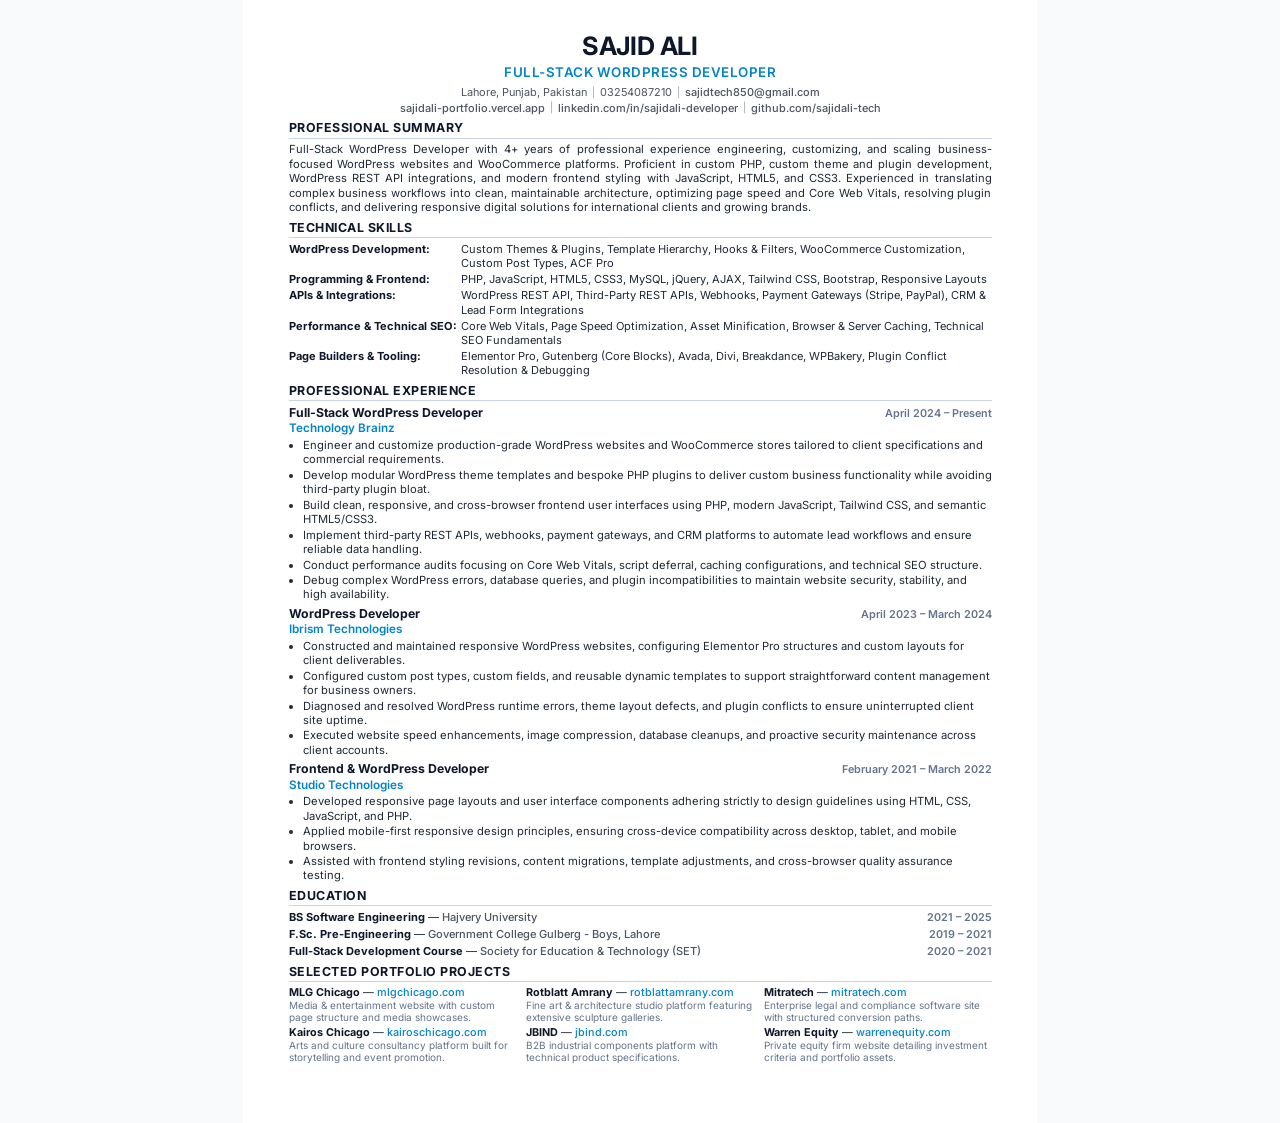
<file: resume_final.html>
<!DOCTYPE html>
<html lang="en">
<head>
    <meta charset="UTF-8">
    <meta name="viewport" content="width=device-width, initial-scale=1.0">
    <title>Sajid Ali - Full-Stack WordPress Developer Resume</title>
    <link rel="stylesheet" href="resume_final.css">
</head>
<body>
    <div class="page">
        <!-- Header -->
        <header class="header-container">
            <h1>Sajid Ali</h1>
            <h2 class="title">Full-Stack WordPress Developer</h2>
            
            <div class="contact-info">
                <span>Lahore, Punjab, Pakistan</span>
                <span class="divider">|</span>
                <span>03254087210</span>
                <span class="divider">|</span>
                <a href="mailto:sajidtech850@gmail.com">sajidtech850@gmail.com</a>
            </div>
            <div class="contact-info">
                <a href="https://sajidali-portfolio.vercel.app/" target="_blank">sajidali-portfolio.vercel.app</a>
                <span class="divider">|</span>
                <a href="https://www.linkedin.com/in/sajidali-developer" target="_blank">linkedin.com/in/sajidali-developer</a>
                <span class="divider">|</span>
                <a href="https://github.com/sajidali-tech" target="_blank">github.com/sajidali-tech</a>
            </div>
        </header>

        <!-- Professional Summary -->
        <section>
            <h3 class="section-title">Professional Summary</h3>
            <p class="summary">
                Full-Stack WordPress Developer with 4+ years of professional experience engineering, customizing, and scaling business-focused WordPress websites and WooCommerce platforms. Proficient in custom PHP, custom theme and plugin development, WordPress REST API integrations, and modern frontend styling with JavaScript, HTML5, and CSS3. Experienced in translating complex business workflows into clean, maintainable architecture, optimizing page speed and Core Web Vitals, resolving plugin conflicts, and delivering responsive digital solutions for international clients and growing brands.
            </p>
        </section>

        <!-- Technical Skills -->
        <section>
            <h3 class="section-title">Technical Skills</h3>
            <div class="skill-row">
                <div class="skill-label">WordPress Development:</div>
                <div class="skill-val">Custom Themes & Plugins, Template Hierarchy, Hooks & Filters, WooCommerce Customization, Custom Post Types, ACF Pro</div>
            </div>
            <div class="skill-row">
                <div class="skill-label">Programming & Frontend:</div>
                <div class="skill-val">PHP, JavaScript, HTML5, CSS3, MySQL, jQuery, AJAX, Tailwind CSS, Bootstrap, Responsive Layouts</div>
            </div>
            <div class="skill-row">
                <div class="skill-label">APIs & Integrations:</div>
                <div class="skill-val">WordPress REST API, Third-Party REST APIs, Webhooks, Payment Gateways (Stripe, PayPal), CRM & Lead Form Integrations</div>
            </div>
            <div class="skill-row">
                <div class="skill-label">Performance & Technical SEO:</div>
                <div class="skill-val">Core Web Vitals, Page Speed Optimization, Asset Minification, Browser & Server Caching, Technical SEO Fundamentals</div>
            </div>
            <div class="skill-row">
                <div class="skill-label">Page Builders & Tooling:</div>
                <div class="skill-val">Elementor Pro, Gutenberg (Core Blocks), Avada, Divi, Breakdance, WPBakery, Plugin Conflict Resolution & Debugging</div>
            </div>
        </section>

        <!-- Professional Experience -->
        <section>
            <h3 class="section-title">Professional Experience</h3>

            <div class="job">
                <div class="job-header">
                    <div class="job-title">Full-Stack WordPress Developer</div>
                    <div class="job-date">April 2024 – Present</div>
                </div>
                <div class="company">Technology Brainz</div>
                <ul>
                    <li>Engineer and customize production-grade WordPress websites and WooCommerce stores tailored to client specifications and commercial requirements.</li>
                    <li>Develop modular WordPress theme templates and bespoke PHP plugins to deliver custom business functionality while avoiding third-party plugin bloat.</li>
                    <li>Build clean, responsive, and cross-browser frontend user interfaces using PHP, modern JavaScript, Tailwind CSS, and semantic HTML5/CSS3.</li>
                    <li>Implement third-party REST APIs, webhooks, payment gateways, and CRM platforms to automate lead workflows and ensure reliable data handling.</li>
                    <li>Conduct performance audits focusing on Core Web Vitals, script deferral, caching configurations, and technical SEO structure.</li>
                    <li>Debug complex WordPress errors, database queries, and plugin incompatibilities to maintain website security, stability, and high availability.</li>
                </ul>
            </div>

            <div class="job">
                <div class="job-header">
                    <div class="job-title">WordPress Developer</div>
                    <div class="job-date">April 2023 – March 2024</div>
                </div>
                <div class="company">Ibrism Technologies</div>
                <ul>
                    <li>Constructed and maintained responsive WordPress websites, configuring Elementor Pro structures and custom layouts for client deliverables.</li>
                    <li>Configured custom post types, custom fields, and reusable dynamic templates to support straightforward content management for business owners.</li>
                    <li>Diagnosed and resolved WordPress runtime errors, theme layout defects, and plugin conflicts to ensure uninterrupted client site uptime.</li>
                    <li>Executed website speed enhancements, image compression, database cleanups, and proactive security maintenance across client accounts.</li>
                </ul>
            </div>

            <div class="job">
                <div class="job-header">
                    <div class="job-title">Frontend & WordPress Developer</div>
                    <div class="job-date">February 2021 – March 2022</div>
                </div>
                <div class="company">Studio Technologies</div>
                <ul>
                    <li>Developed responsive page layouts and user interface components adhering strictly to design guidelines using HTML, CSS, JavaScript, and PHP.</li>
                    <li>Applied mobile-first responsive design principles, ensuring cross-device compatibility across desktop, tablet, and mobile browsers.</li>
                    <li>Assisted with frontend styling revisions, content migrations, template adjustments, and cross-browser quality assurance testing.</li>
                </ul>
            </div>
        </section>

        <!-- Education -->
        <section>
            <h3 class="section-title">Education</h3>
            
            <div class="edu-row">
                <div>
                    <span class="edu-degree">BS Software Engineering</span> — <span class="edu-inst">Hajvery University</span>
                </div>
                <div class="job-date">2021 – 2025</div>
            </div>

            <div class="edu-row">
                <div>
                    <span class="edu-degree">F.Sc. Pre-Engineering</span> — <span class="edu-inst">Government College Gulberg - Boys, Lahore</span>
                </div>
                <div class="job-date">2019 – 2021</div>
            </div>

            <div class="edu-row">
                <div>
                    <span class="edu-degree">Full-Stack Development Course</span> — <span class="edu-inst">Society for Education & Technology (SET)</span>
                </div>
                <div class="job-date">2020 – 2021</div>
            </div>
        </section>

        <!-- Selected Portfolio Projects -->
        <section>
            <h3 class="section-title">Selected Portfolio Projects</h3>
            <div class="project-grid">
                <div class="project">
                    <span class="project-title">MLG Chicago</span> — <a href="https://mlgchicago.com/" target="_blank">mlgchicago.com</a>
                    <div class="project-desc">Media & entertainment website with custom page structure and media showcases.</div>
                </div>
                <div class="project">
                    <span class="project-title">Rotblatt Amrany</span> — <a href="https://rotblattamrany.com/" target="_blank">rotblattamrany.com</a>
                    <div class="project-desc">Fine art & architecture studio platform featuring extensive sculpture galleries.</div>
                </div>
                <div class="project">
                    <span class="project-title">Mitratech</span> — <a href="https://mitratech.com/" target="_blank">mitratech.com</a>
                    <div class="project-desc">Enterprise legal and compliance software site with structured conversion paths.</div>
                </div>
                <div class="project">
                    <span class="project-title">Kairos Chicago</span> — <a href="https://kairoschicago.com/" target="_blank">kairoschicago.com</a>
                    <div class="project-desc">Arts and culture consultancy platform built for storytelling and event promotion.</div>
                </div>
                <div class="project">
                    <span class="project-title">JBIND</span> — <a href="https://www.jbind.com/" target="_blank">jbind.com</a>
                    <div class="project-desc">B2B industrial components platform with technical product specifications.</div>
                </div>
                <div class="project">
                    <span class="project-title">Warren Equity</span> — <a href="https://warrenequity.com/" target="_blank">warrenequity.com</a>
                    <div class="project-desc">Private equity firm website detailing investment criteria and portfolio assets.</div>
                </div>
            </div>
        </section>
        
    </div>
</body>
</html>
</file>
<file: resume_final.css>
/* resume_final.css - Premium Corporate Styling Optimized for Exact 1-Page A4 */
@import url('https://fonts.googleapis.com/css2?family=Inter:wght@400;500;600;700&display=swap');

:root {
    --text-main: #1f2937;
    --text-heading: #0f172a;
    --text-sub: #4b5563;
    --text-muted: #64748b;
    --accent: #0f172a;
    --accent-blue: #0284c7;
    --border-color: #cbd5e1;
}

* {
    box-sizing: border-box;
    margin: 0;
    padding: 0;
}

body {
    font-family: 'Inter', -apple-system, BlinkMacSystemFont, "Segoe UI", Roboto, Helvetica, Arial, sans-serif;
    color: var(--text-main);
    background-color: #f8fafc;
    font-size: 8.4pt;
    line-height: 1.30;
    -webkit-print-color-adjust: exact;
    print-color-adjust: exact;
}

.page {
    width: 210mm;
    height: 297mm;
    margin: 0 auto;
    padding: 8mm 12mm;
    background: #ffffff;
    box-sizing: border-box;
    overflow: hidden;
}

@media print {
    @page {
        size: A4;
        margin: 0;
    }
    body {
        background-color: #ffffff;
    }
    .page {
        margin: 0;
        padding: 8mm 12mm;
        box-shadow: none;
        width: 210mm;
        height: 297mm;
    }
}

/* Typography & Titles */
h1 {
    color: var(--text-heading);
    font-size: 19pt;
    font-weight: 700;
    letter-spacing: -0.4px;
    margin-bottom: 1px;
    text-transform: uppercase;
    text-align: center;
}

h2.title {
    color: var(--accent-blue);
    font-size: 10pt;
    font-weight: 600;
    margin-bottom: 4px;
    letter-spacing: 0.5px;
    text-transform: uppercase;
    text-align: center;
}

h3.section-title {
    color: var(--accent);
    font-size: 9.3pt;
    font-weight: 700;
    text-transform: uppercase;
    letter-spacing: 0.5px;
    border-bottom: 1.2px solid var(--border-color);
    padding-bottom: 1.5px;
    margin-top: 5px;
    margin-bottom: 3.5px;
}

/* Header */
.header-container {
    text-align: center;
    margin-bottom: 4px;
}

.contact-info {
    display: flex;
    flex-wrap: wrap;
    justify-content: center;
    align-items: center;
    gap: 3px;
    font-size: 8.2pt;
    color: var(--text-sub);
    margin-bottom: 1px;
}

.contact-info a {
    color: var(--text-sub);
    text-decoration: none;
    font-weight: 500;
}

.contact-info a:hover {
    color: var(--accent-blue);
    text-decoration: underline;
}

.divider {
    color: #94a3b8;
    margin: 0 2px;
    font-size: 7.5pt;
}

/* Professional Summary */
p.summary {
    text-align: justify;
    color: var(--text-main);
    line-height: 1.30;
    margin-bottom: 3px;
}

/* Skills */
.skill-row {
    display: flex;
    margin-bottom: 1.6px;
    align-items: baseline;
    font-size: 8.3pt;
}

.skill-label {
    font-weight: 700;
    color: var(--text-heading);
    width: 172px;
    flex-shrink: 0;
}

.skill-val {
    color: var(--text-main);
}

/* Experience */
.job {
    margin-bottom: 4px;
}

.job-header {
    display: flex;
    justify-content: space-between;
    align-items: baseline;
    margin-bottom: 0.5px;
}

.job-title {
    font-size: 9.2pt;
    font-weight: 700;
    color: var(--text-heading);
}

.job-date {
    font-size: 8.1pt;
    color: var(--text-muted);
    font-weight: 600;
}

.company {
    font-size: 8.8pt;
    font-weight: 600;
    color: var(--accent-blue);
    margin-bottom: 1.5px;
}

ul {
    padding-left: 14px;
    margin-bottom: 1.5px;
}

li {
    margin-bottom: 1.2px;
    text-align: left;
    color: var(--text-main);
    line-height: 1.28;
}

/* Education */
.edu-row {
    display: flex;
    justify-content: space-between;
    align-items: baseline;
    margin-bottom: 1.8px;
    font-size: 8.3pt;
}

.edu-inst {
    font-weight: 500;
    color: var(--text-sub);
}

.edu-degree {
    font-weight: 700;
    color: var(--text-heading);
}

/* Selected Portfolio */
.project-grid {
    display: grid;
    grid-template-columns: repeat(3, 1fr);
    gap: 2.5px 10px;
    margin-top: 2.5px;
}

.project {
    font-size: 8.1pt;
    line-height: 1.22;
}

.project-title {
    font-weight: 700;
    color: var(--text-heading);
}

.project a {
    color: var(--accent-blue);
    text-decoration: none;
    font-weight: 500;
}

.project a:hover {
    text-decoration: underline;
}

.project-desc {
    color: var(--text-muted);
    font-size: 7.5pt;
}
</file>
